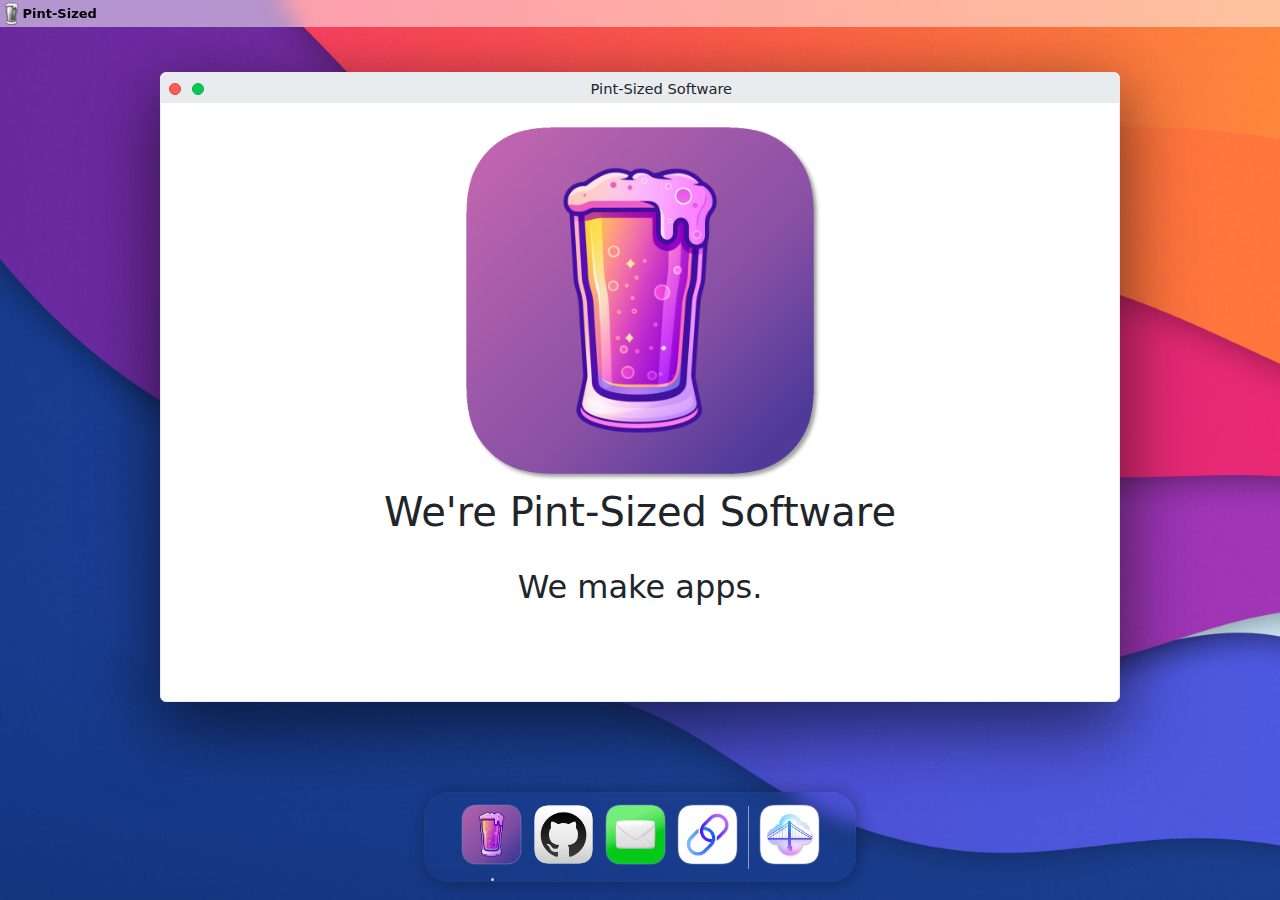
<file: index.html>
<!DOCTYPE html>
<html lang="en" data-bs-theme="dark">

<head>
    <title>Pint-Sized</title>
    <meta charset="UTF-8">
    <meta name="viewport" content="width=device-width, initial-scale=1, minimum-scale=1">
    <meta name="description" content="Pint-Sized Software">
    <link href="https://cdn.jsdelivr.net/npm/bootstrap@5.3.3/dist/css/bootstrap.min.css" rel="stylesheet"
        integrity="sha384-QWTKZyjpPEjISv5WaRU9OFeRpok6YctnYmDr5pNlyT2bRjXh0JMhjY6hW+ALEwIH" crossorigin="anonymous">
    <link rel="stylesheet" href="https://cdn.jsdelivr.net/npm/bootstrap-icons@1.11.3/font/bootstrap-icons.min.css">
    <link rel="stylesheet" href="css/index.css">
    <link rel="apple-touch-icon" sizes="180x180" href="/apple-touch-icon.png">
    <link rel="icon" type="image/png" sizes="32x32" href="/favicon-32x32.png">
    <link rel="icon" type="image/png" sizes="16x16" href="/favicon-16x16.png">
    <link rel="manifest" href="/site.webmanifest">
</head>

<body>
    <header>
        <img src="assets/pint_sized_bw.png" alt="Pint-Sized Software Logo">
        <div id="menubar">Pint-Sized</div>
    </header>
    <main>
        <div id="desktop">

        </div>
    </main>
    <nav>
        <div class="dock">
            <div class="dock-container">
                <div class="button-container">
                    <em><span>Pint-Sized</span></em>
                    <img id="pint-sized" src="assets/icon_pint_sized.png" alt="Home Button">
                    <div class="active-dot"></div>
                </div>
                <div class="button-container">
                    <em><span>GitHub</span></em>
                    <img id="github" src="assets/icon_github.png" alt="GitHub Button">
                    <div class="active-dot"></div>
                </div>
                <div class="button-container">
                    <em><span>Contact</span></em>
                    <img id="contact" src="assets/icon_contact.png" alt="Contact Button">
                    <div class="active-dot"></div>
                </div>
                <div class="button-container">
                    <em><span>Links</span></em>
                    <img id="links" src="assets/icon_links.png" alt="Links Button">
                    <div class="active-dot"></div>
                </div>
                <div class="dock-sep">
                    <div class="dock-sep-line"></div>
                </div>
                <div class="button-container">
                    <em><span>TaskBridge</span></em>
                    <img id="taskbridge" src="assets/icon_taskbridge.png" alt="TaskBridge Button">
                    <div class="active-dot"></div>
                </div>
            </div>
        </div>
    </nav>
    <script src="https://cdn.jsdelivr.net/npm/bootstrap@5.3.3/dist/js/bootstrap.bundle.min.js"
        integrity="sha384-YvpcrYf0tY3lHB60NNkmXc5s9fDVZLESaAA55NDzOxhy9GkcIdslK1eN7N6jIeHz"
        crossorigin="anonymous"></script>
    <script src="js/index.js"></script>
</body>

</html>
</file>
<file: css/index.css>
/* General Declarations */
html {
    -webkit-text-size-adjust: 100%;
    font-family: ui-sans-serif, system-ui, sans-serif, Apple Color Emoji,
        Segoe UI Emoji, Segoe UI Symbol, Noto Color Apple Color Emoji;
    font-feature-settings: normal;
    font-variation-settings: normal;
    -moz-tab-size: 4;
    -o-tab-size: 4;
    tab-size: 4;
    -webkit-tap-highlight-color: transparent;
}
html[data-bs-theme='dark'] body {
    background-image: url('../assets/waves_dark.jpg');
}
html[data-bs-theme='light'] body {
    background-image: url('../assets/waves_light.jpg');
}
body {
    background-size: cover;
    background-attachment: fixed;
    height: 100dvh;
    margin: 0;
    padding: 0;
}

/* Header */
header {
    top: 0;
    left: 0;
    width: 100vw;
    height: 3dvh;
    position: absolute;
    display: flex;
    flex-direction: row;
    align-items: center;
    background-color: rgba(255, 255, 255, 0.5);
    backdrop-filter: blur(10px);
    -webkit-backdrop-filter: blur(10px);
    z-index: 9000;
}
header img {
    height: 2.5dvh;
}
header #menubar {
    font-weight: 700;
    color: var(--bs-black);
    opacity: 1;
    font-size: small;
}

/* App Window */
#desktop a {
    text-decoration: none;
}

#desktop span {
    line-height: 9px;
    vertical-align: 50%;
}

#desktop .window {
    position: absolute;
    background: var(--bs-body-bg);
    width: 50dvw;
    height: 70dvh;
    top: 8dvh;
    left: 25dvw;
    border: 1px solid var(--bs-secondary-bg);
    border-radius: 6px;
    box-shadow: 0 22px 70px 4px rgba(0, 0, 0, 0.56);
    display: flex;
    flex-direction: column;
    overflow: hidden;
    resize: both;
}

#desktop .window .content {
    overflow-y: auto;
}

@media (min-width: 0px) and (max-width: 767.98px) {
    #desktop .window {
        top: 4dvh;
        height: 80dvh;
        width: 95dvw;
        left: 2.5dvw;
        resize: none;
    }
}

@media (min-width: 767.99px) and (max-width: 1399.98px) {
    #desktop .window {
        width: 75dvw;
        left: 12.5dvw;
        resize: none;
    }
}

#desktop .titlebar {
    background: var(--bs-secondary-bg);
    color: var(--bs-text-body-emphasis);
    font-size: 11pt;
    line-height: 30px;
    text-align: center;
    width: 100%;
    height: 30px;
    border-top: 1px solid var(--bs-secondary-bg);
    border-top-left-radius: 6px;
    border-top-right-radius: 6px;
    user-select: none; 
    -webkit-user-select: none;
    -moz-user-select: none;
    -ms-user-select: none;
    -o-user-select: none;
    cursor: default;
}

#desktop .buttons {
    padding-left: 8px;
    padding-top: 9px;
    float: left;
    line-height: 0px;
}

@media (hover: hover) {
    #desktop .buttons:hover a {
        visibility: visible;
    }
}
@media (hover: none) {
    #desktop .buttons a {
        visibility: visible;
    }
}

#desktop .close {
    background: #ff5c5c;
    font-size: 8pt;
    width: 12px;
    height: 12px;
    border: 1px solid #e33e41;
    border-radius: 50%;
    display: inline-block;
}
#desktop .close:active {
    background: #c14645;
    border: 1px solid #b03537;
}
#desktop .close:active .closebutton {
    color: #4e0002;
}
#desktop .closebutton {
    color: #820005;
    visibility: hidden;
    cursor: default;
}

#desktop .zoom {
    background: #00ca56;
    font-size: 8pt;
    margin-left: 6px;
    width: 12px;
    height: 12px;
    border: 1px solid #14ae46;
    border-radius: 50%;
    display: none;
}
#desktop .zoom:active {
    background: #029740;
    border: 1px solid #128435;
}
#desktop .zoom:active .zoombutton {
    color: #003107;
}
#desktop .zoombutton {
    color: #006519;
    visibility: hidden;
    cursor: default;
}

#desktop .content {
    padding: 10px;
}

/* Dock */
@-webkit-keyframes bounce {
    0% {
        transform: translateY(0);
    }
    100% {
        transform: translateY(-20px);
    }
}
@-moz-keyframes bounce {
    0% {
        transform: translateY(0);
    }
    100% {
        transform: translateY(-20px);
    }
}
@keyframes bounce {
    0% {
        transform: translateY(0);
    }
    100% {
        transform: translateY(-20px);
    }
}
.dock {
    position: absolute;
    height: 10dvh;
    min-height: 10dvh;
    width: 48dvh;
    margin: 0;
    bottom: 2dvh;
    border-radius: 25px;
    left: 0;
    right: 0;
    margin-left: auto;
    margin-right: auto;
    text-align: center;
    backdrop-filter: blur(10px);
    -webkit-backdrop-filter: blur(10px);
    box-shadow: inset 0 0 0 0.2px rgb(245 245 245 / 10%),
        hsla(0, 0%, 0%, 0.3) 2px 1px 15px 1px;
    z-index: 9000;
}
.dock-container {
    display: flex;
    height: 10dvh;
    flex-direction: row;
    align-items: flex-end;
    justify-content: center;
}
.dock img {
    display: inline-block;
    position: relative;
    height: 8dvh;
    width: 8dvh;
    padding: 0.5dvh;
    margin-bottom: 1dvh;
    bottom: 0px;
    vertical-align: baseline;
    transition: width 0.2s, height 0.2s ease-in-out;
    left: 0;
    right: 0;
    border: none;
}
@media (hover: hover) {
    .dock img:hover {
        height: 10dvh;
        width: auto;
        bottom: 1dvh;
    }
    .dock .button-container:has(img:hover) + .button-container img,
    .dock .button-container:has(+ .button-container > img:hover) img,
    .dock .button-container:has(img:hover) + .dock-sep + .button-container img,
    .dock .button-container:has(+ .dock-sep + .button-container > img:hover) img {
        height: 9dvh;
        width: auto;
        bottom: 0.5dvh;
    }
    .dock img:hover + .active-dot {
        left: 5dvh;
    }
    .dock em:has(+ img:hover) {
        display: block;
    }
}
  
.dock .active {
    animation: bounce 0.3s 6 alternate ease-out;
    opacity: 0.9;
}
.dock .active + .active-dot {
    visibility: visible;
}
.dock .active-dot {
    position: relative;
    visibility: hidden;
    bottom: 1px;
    left: 4dvh;
    width: 3px;
    height: 3px;
    background-color: rgba(255, 255, 255, 0.8);
    border-radius: 3px;
    margin: 0;
    padding: 0;
}
.dock .button-container {
    display: flex;
    flex-direction: column;
}
.dock em {
    position: absolute;
    top: -60px;
    align-self: center;
    display: none;
    text-align: center;
    margin-bottom: 25px;
}
.dock em:after {
    content: ' ';
    position: absolute;
    bottom: -6px;
    left: 50%;
    margin-left: -6px;
    width: 0;
    height: 0;
    border-left: 6px solid transparent;
    border-right: 6px solid transparent;
    border-top: 6px solid rgba(0, 0, 0, 0.6);
    border-bottom: none;
    transition: opacity 0.5s;
}
.dock em span {
    display: inline-block;
    padding: 5px 12px;
    font-size: 14px;
    font-style: normal;
    color: #fff;
    background-color: rgba(0, 0, 0, 0.5);
    backdrop-filter: blur(10px);
    -webkit-backdrop-filter: blur(10px);
    text-shadow: 1px 1px 1px rgba(0, 0, 0, 0.9);
    border-radius: 12px;
}
.dock .dock-sep {
    align-self: center;
}
.dock .dock-sep-line {
    width: 1px;
    margin-left: 0.5dvh;
    margin-right: 0.5dvh;
    height: 7dvh;
    background-color: rgba(255, 255, 255, 0.5);
    backdrop-filter: blur(10px);
    -webkit-backdrop-filter: blur(10px);
}

/* Contact Form */
.form-popup {
    box-sizing: border-box;
    border: 1px solid #f1f1f1;
    border-radius: 5px;
}
.form-container {
    box-sizing: border-box;
    padding: 10px;
}
@media (min-width: 0px) and (max-width: 767.98px) {
    .form-container label {
        display: none;
    }
    .form-container input[type=text], .form-container input[type=email], .form-container textarea {
        background-color: var(--bs-secondary-bg-subtle);
    }
}
.form-container input[type=text], .form-container input[type=email], .form-container textarea {
    box-sizing: border-box;
    width: 100%;
    padding: 15px;
    margin: 5px 0 22px 0;
    border: none;
} 
.form-container input[type=text]:focus, .form-container input[type=email]:focus, .form-container textarea:focus {
    background-color: var(--bs-secondary-bg);
    outline: none;
}
.form-container .btn {
    padding: 16px 20px;
    border: none;
    cursor: pointer;
    width: 100%;
    margin-bottom:10px;
    opacity: 0.8;
}
@media (hover: hover) {
    .form-container .btn:hover, .open-button:hover {
        opacity: 1;
    }
}

.form-container #contact-result {
    display: none;
    color: #ffffff;
    background-color: #1B3330;
    padding: 16px 20px;
    border: none;
    margin-bottom:10px;
    opacity: 0.8;
}

/* Home page typing effect */
#spin {
    vertical-align: unset !important;
}
#spin:after {
    content:"";
    animation: spin 10s linear infinite;
}
@keyframes spin {
    0%  { content: "";}
    25% { content: "desktop";}
    50% { content: "web";}
    75% { content: "mobile";}
}

/* Home page image hover effect */
#main-logo:hover {
    animation: bounce 0.3s 6 alternate ease-out;
}

/* TaskBridge GIFs */
#gif-container {
    display: flex; 
    gap: 10px; 
    width: 100%; 
    justify-content: center;
    margin-top: 10px;
}
#gif-container img {
    width: 30%;
}
@media (min-width: 0px) and (max-width: 767.98px) {
    #gif-container {
        flex-direction: column;
        align-items: center;
    }
    #gif-container img {
        width: 90%;
    }
}
</file>
